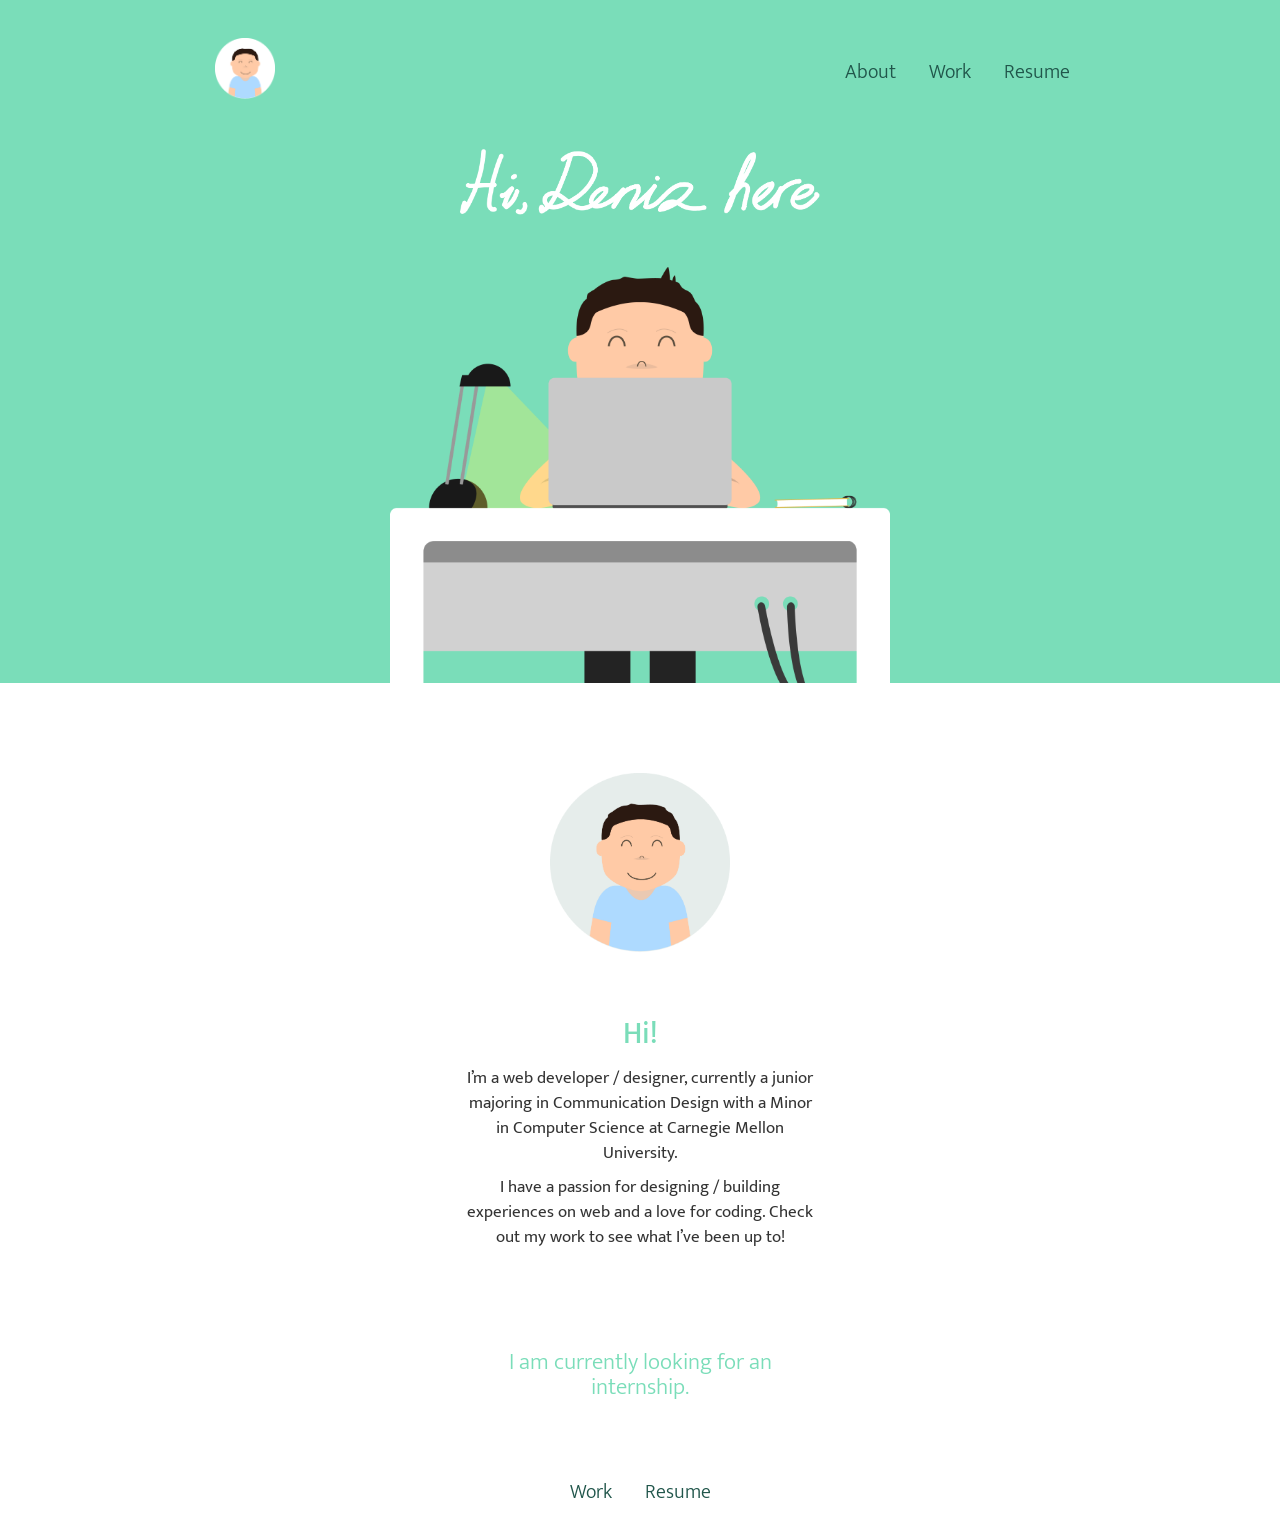
<file: index.html>
<!doctype html>
<html class="no-js" lang="">
    <head>
        <meta charset="utf-8">

        <meta http-equiv="X-UA-Compatible" content="IE=edge,chrome=1">
        <title>Deniz Sokullu</title>
        <meta name="author" content="Deniz Sokullu">

        <meta name="description" content="">
        <meta name="viewport" content="width=device-width, initial-scale=1">
        <link rel="stylesheet" href="css/bootstrap.min.css">
        <style>
            body {
                padding-top: 50px;
                padding-bottom: 20px;
            }
        </style>
        <link rel="stylesheet" href="css/bootstrap-theme.min.css">
        <link rel="stylesheet" href="css/bootstrap-theme.min.css">
<link href="https://fonts.googleapis.com/css?family=Ek+Mukta:200,300,400,500" rel="stylesheet">
        <link rel="stylesheet" href="css/main.css">


        <script src="js/vendor/modernizr-2.8.3-respond-1.4.2.min.js"></script>
    </head>
    <body>
    <div class = "landing">
      <div class = "row links">
        <div class="container">
          <div class = "col-md-2 col-md-offset-1">
          <a href="#">
            <img src="img/vectorProfileSmall.png" alt="" style="width:60px;" class = "vectorProfileSmall">
          </a>
          </div>
          <div class = "col-md-5 col-md-offset-4" style="padding-top:20px"> 
              <a href=""> About</a>
              <a href="work.html"> Work</a>
              <a href="/files/resume-denizSokullu.pdf" target="_blank"> Resume </a>  
          </div>
        </div>
      </div>
      <div class="landing-signature"><img src="img/signature.png" alt=""></div>
      <div class = "landing-image">
<!--         <div class = "taptap">
          tap tap*
        </div>
        <div class = "clickclick">
          click click*
        </div> -->
<!--         <div class = "actionShapes">
          <img src="img/actionShapeLeft.png" alt="" class = "leftShape">
          <img src="img/actionShapeRight.png" alt="" class = "rightShape">
        </div> -->
        <img src="img/landingImage.png" alt="" class = "landing-main">
      </div>
    </div>
    <div class="container info-container">
      <!-- Example row of columns -->
      <div class="row">
        <div class="col-md-4 col-md-offset-4 info col-xs-10 col-xs-offset-1">
          <img src="img/vectorProfile.png" alt="" class = "vectorProfile">
          <h2>Hi!</h2>
          <p>
             I’m a web developer / designer,
             currently a junior majoring in Communication Design
             with a Minor in Computer Science at Carnegie Mellon University.</p>
          <p>
          <p>
             I have a passion for designing / building  experiences on web and a love for coding. Check out my work to see what I’ve been up to!</p>
          <p>
          <h4>I am currently looking for an internship.</h4>
        </div>
      </div> 
    </div>
      <div class="  footer landing-footer">
        <div class="col-md-12 links" style ="text-align:center; bottom:0px;">
              <a href="work.html"> Work</a>
              <a href="/files/resume-denizSokullu.pdf" download> Resume </a>
        </div>
     </div>

      
    <!-- /container -->        
    <script src="//ajax.googleapis.com/ajax/libs/jquery/1.11.2/jquery.min.js"></script>
        <script>window.jQuery || document.write('<script src="js/vendor/jquery-1.11.2.min.js"><\/script>')</script>

        <script src="js/vendor/bootstrap.min.js"></script>

        <script src="js/main.js"></script>
    </body>
</html>
</file>
<file: css/main.css>
html, body {
    max-width: 100%;
    overflow-x: hidden;
}
body{
	padding-top:0!important;
	font-family: 'Ek Mukta', sans-serif;
}
h2 {
	color: #7addb9;
	padding-bottom:5px;
}
p{
	font-size:13pt;
}
.links{
	width:100vw;
	padding-top: 3%;
	text-align: center;
}
.links a{
	font-weight:300;
	padding-right:15px;
	padding-left:15px;
	font-size:15pt;
	color:#21564b;	
}
.links a:hover{
	text-decoration: none;
	color:white;
}
.links a:visited{
	text-decoration: none;
}
.links a:focus{
	text-decoration: none;
	color:#45b29a;
}

.landing{
	box-sizing: border-box;
	-moz-box-sizing: border-box;
    -webkit-box-sizing: border-box;
	background-color:#7addb9;
	/*background: linear-gradient(to top,rgba(50,153,187,0.2), rgb(122,221,185)); /* Standard syntax */*/
}

@keyframes actionShapesAnim {
  0%   { opacity: 1; }
  50%{opacity:1;}
  51%{opacity:0;}
  99%{opacity:0;}
  100%{opacity: 1;}
}
@keyframes textAnim {
  0%   { opacity: 0; }
  1% { opacity: 1;}
  70%{opacity:1;}
  71%{opacity:0;}
  99%{opacity:0;}
}


.landing .actionShapes{
	position:absolute;
	width:100vw;
	left:42.7%;
	bottom:22vw;
	z-index: 10;
}
.landing .actionShapes img{
	height:auto;
	width:3%;
}
.landing .taptap{
	width:auto!important;
	opacity: 0;
	position:absolute;
	width:100vw;
	left:35%;
	bottom:23vw;
	z-index: 10;
	animation-name:textAnim;
	animation-duration: 2s;
	animation-iteration-count:infinite;
	color:white;
	font-size:14pt;
	transform: rotate(-18deg);
}
.landing .clickclick{
	width:auto!important;
	opacity: 0;
	position:absolute;
	width:100vw;
	left:61%;
	bottom:19vw;
	z-index: 10;
	animation-name:textAnim;
	animation-duration: 3s;
	animation-iteration-count:infinite;
	color:white;
	font-size:18pt;
	transform: rotate(7deg);
}
.actionShapes .leftShape{
	animation-name:actionShapesAnim;
	animation-duration: 1s;
	animation-iteration-count:infinite;
	margin-right:8%;
}
.actionShapes .rightShape{
	animation-name:actionShapesAnim;
	animation-duration: 2.33s;
	animation-delay: 0.3s;
	animation-iteration-count:infinite;

}
.landing-image .landing-main{
	display: block;
    margin-left: auto;
    margin-right: auto;
	max-width:500px;
}

.vectorProfile{
	width:180px;
	height:180px;
	margin-bottom:5vh;
}

.info-container{
}
.info{
	text-align:center;
	padding: 90px 20px 30px 20px;
}

h4{
	padding-top: 10vh;
	color: #7addb9;
	font-weight: 300;
	font-size: 17pt;
}
.landing-image-work{
	text-align: center;
}
@keyframes wiggle{
	20%{transform: rotate(15deg);}
	60%{transform: rotate(-30deg);}
	80%{transform: rotate(15deg);}
	85%{transform: rotate(5deg);}
	95%{transform: rotate(-10deg);}
	100%{transform: rotate(5deg);}
}
.vectorProfileSmall:hover{
	animation:wiggle 0.4s;
}
.ptp{
	padding-top:50px!important;
}
@keyframes work-landing{
	0%{height:700px;}
	100%{height:400px;}
}
@keyframes fadeIn{
	from{opacity:0.1;}
	to{opacity:1;}
}
.landing h1,.landing-image{
	animation: fadeIn 1.2s;
}
.landing-footer a:hover{
	color:#7addb9;
}
.landing-signature img{
	display: block;
    margin-left: auto;
    margin-right: auto;
	max-width:360px;
}
.landing-signature{
	margin-top:50px;
	margin-bottom:50px;
}
.landing-work{
	animation-name: work-landing;
	animation-duration: 0.7s;
	animation-timing-function: cubic-bezier(0,0,0.58,1);
	height:400px;
	background-color:#7addb9;
/*	background: linear-gradient(to top,rgb(179,255,171), rgb(122,221,185)); /* Standard syntax */*/

}
.landing-work h1{
	animation: fadeIn 1.2s;
	animation-timing-function: ease-in-out;
    padding-top: 80px;
	color: white;
	font-weight: 500;
	font-size: 36pt;
}
.work-section{
	background-color: white;
	min-height:400px;
	padding-top:80px;
	padding-bottom:80px;
	width:100vw;
}
.work-hero-content h1{
	color: #7addb9;
}

.work-hero-image{
	padding-top:80px;
	margin-bottom:40px;
	background-color: white;
}
.tutsianDefenders{
	padding-top:30px;
}

.work-hero-content{
	min-height: 350px;
	padding-right:60px;
	background-color: white;
}

.footer{
	width:100vw;
}
.unslider-arrow,.unslider-nav{
	margin-top:20px;
}

.unslider-arrow{
	color:#21564b;
	-webkit-user-select: none;
	user-select: none; 
	-moz-user-select: none;
}
.unslider-arrow:hover{
	text-decoration: none;
	color:#7addb9;
}


.unslider{
	overflow-y: hidden!important;
	overflow-x: hidden!important;
	max-width: 100%;
}
.slider{
	overflow-x: hidden;
}
.slider ul li img{
	width:100%;
	height:auto;
}

.moonArts, .closeShave, .sketches{
	padding-top:30px!important;
}

.closeShave img, .sketches img{
	display: block;
	max-height: 320px!important;
	width:auto!important;
	margin:auto;
}

@media only screen and (max-width: 1200px) and (min-width:992px){
	.work-hero-content{
	padding-left:60px;
	min-height:0px;

	}
	.container{
		padding-right:100px;
		padding-left:100px;
	}
	.work-section{
		padding-top:50px;
		padding-bottom:50px;
	}

	.row{
		margin-left:0px!important;
	}
}
@media only screen and (max-width: 768px){
	.work-hero-content{
	padding-left:60px;
	min-height:0px;
	}
	.landing-image .landing-main{
		max-width:275px!important;
	}
	.landing-signature{
		display: block;
	    margin-left: auto;
	    margin-right: auto;
	}
	.landing-signature img{	
		max-width:250px;
	}
	.work-section{
		border-bottom:1px dashed #7addb9;
		padding-top:50px;
		padding-bottom:50px;
	}
	.work-hero-image{
		min-height:0px;
		padding-top:0px;
		margin-bottom:0px;
	}
	.row{
		margin-left:0px!important;
	}
}
@media only screen and (max-width: 430px){
	.work-hero-content{
		padding-right:30px;
		padding-left:30px;
		min-height:0px;
	}

}
</file>
